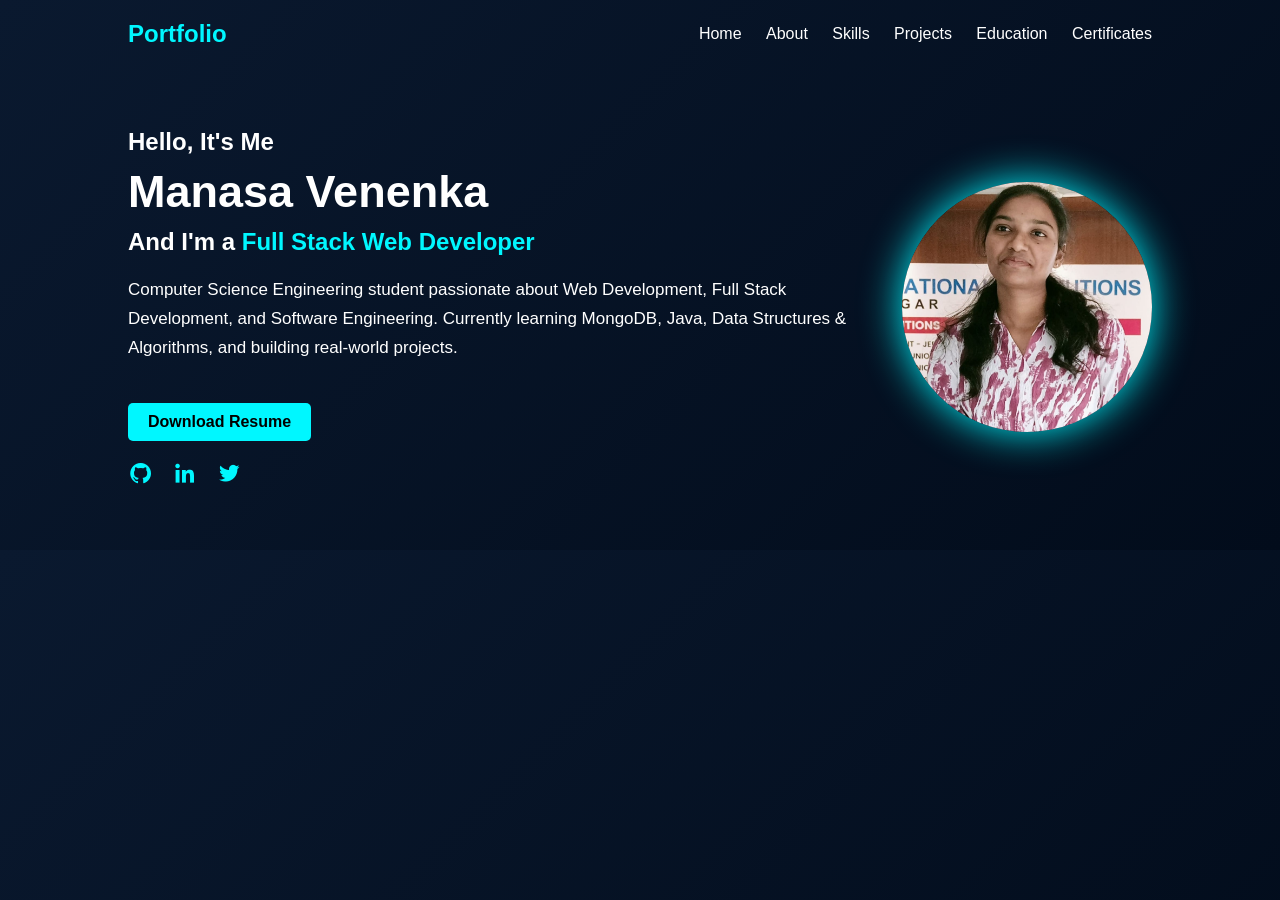
<file: index.html>
<!DOCTYPE html>
<html lang="en">

<head>
    <meta charset="UTF-8">
    <meta name="viewport" content="width=device-width, initial-scale=1.0">
    <title>Manasa Portfolio</title>

    <!-- CSS LINK -->
    <link rel="stylesheet" href="style.css">

    <!-- ICONS -->
    <link href='https://unpkg.com/boxicons@2.1.4/css/boxicons.min.css' rel='stylesheet'>
</head>

<body>

<!-- ===== NAVBAR ===== -->
<header class="header">
    <h2 class="logo">Portfolio</h2>

    <nav class="navbar">
        <a href="index.html">Home</a>
        <a href="about.html">About</a>
        <a href="skill.html">Skills</a>
        <a href="projects.html">Projects</a>
        <a href="education.html">Education</a>
        <a href="certifications.html">Certificates</a>
    </nav>
</header>


<!-- ===== HOME SECTION ===== -->
<section class="home" id="home">

    <div class="home-content">
        <h3>Hello, It's Me</h3>
        <h1>Manasa Venenka</h1>
        <h3>And I'm a <span>Full Stack Web Developer</span></h3>

        <p>
        Computer Science Engineering student passionate about
        Web Development, Full Stack Development, and Software Engineering.
        Currently learning MongoDB, Java, Data Structures & Algorithms,
        and building real-world projects.
        </p>
        <a href="MansaResume.pdf" class="btn" target="_blank">Download Resume</a>

        <!-- SOCIAL LINKS -->
        <div class="social-icons">
            <a href="https://github.com/manasavenenka" target="_blank"><i class='bx bxl-github'></i></a>
            <a href="https://linkedin.com/in/manasa-venenka-37275a32a?utm_source=share_via&utm_content=profile&utm_medium=member_android" target="_blank"><i class='bx bxl-linkedin'></i></a>
            <a href="https://twitter.com/VenenkaManasa" target="_blank"><i class='bx bxl-twitter'></i></a>
        </div>

    </div>

    <!-- IMAGE -->
    <div class="home-img">
        <img src="myphoto.jpg" alt="Profile Image">
    </div>

</section>

<!-- JS FILE -->
<script src="script.js"></script>

</body>
</html>
</file>
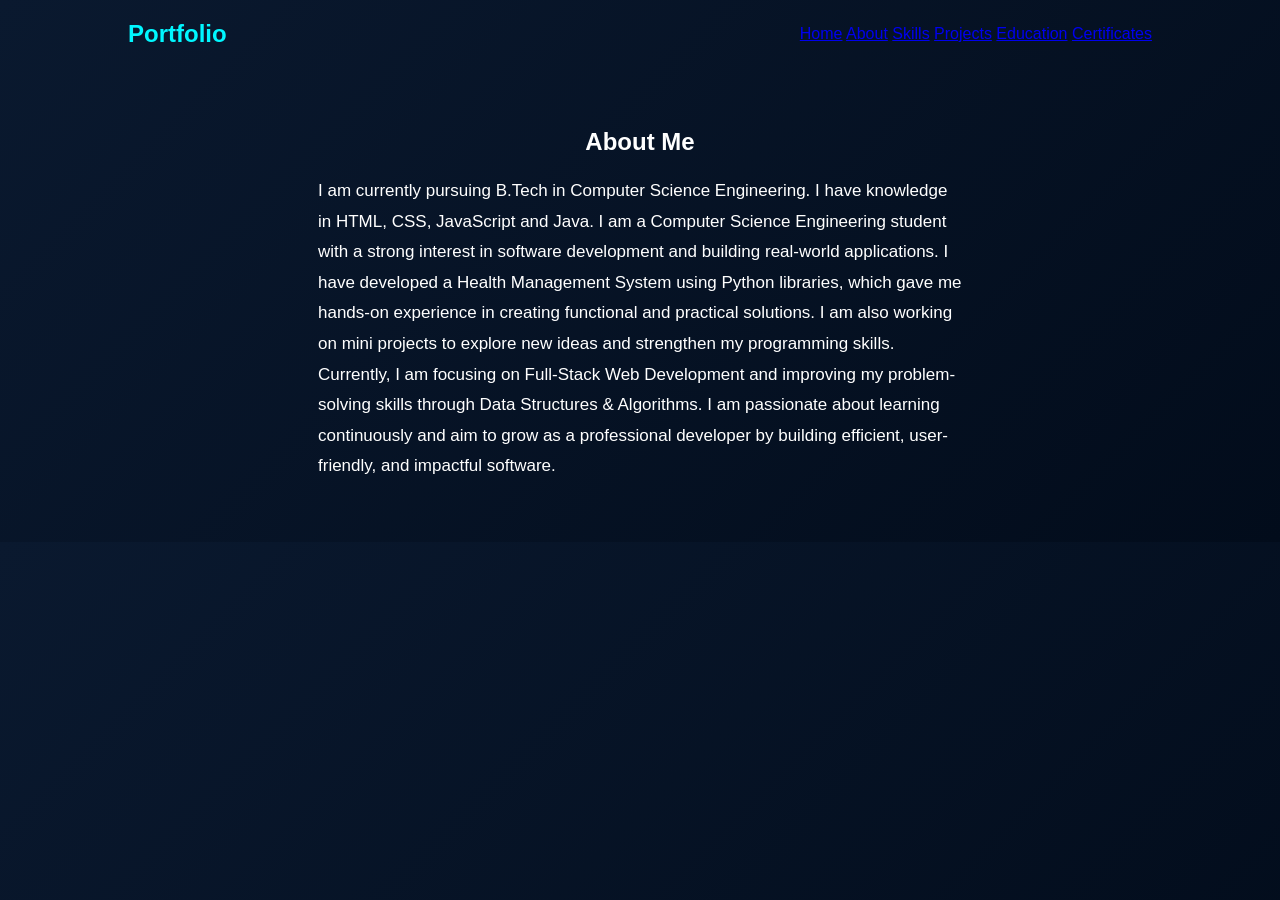
<file: about.html>
<!DOCTYPE html>
<html>
<head>
    <title>About</title>
    <link rel="stylesheet" href="style.css">
</head>

<body>

<header class="header">
    <h2 class="logo">Portfolio</h2>
    <nav>
        <a href="index.html">Home</a>
        <a href="about.html">About</a>
        <a href="skill.html">Skills</a>
        <a href="projects.html">Projects</a>
        <a href="education.html">Education</a>
        <a href="certifications.html">Certificates</a>
    </nav>
</header>

<section class="about">
    <h2>About Me</h2>
    <p>
        I am currently pursuing B.Tech in Computer Science Engineering.
        I have knowledge in HTML, CSS, JavaScript and Java.
        I am a Computer Science Engineering student with a strong interest in software development and building real-world applications. I have developed a Health Management System using Python libraries, which gave me hands-on experience in creating functional and practical solutions. I am also working on mini projects to explore new ideas and strengthen my programming skills.

Currently, I am focusing on Full-Stack Web Development and improving my problem-solving skills through Data Structures & Algorithms. I am passionate about learning continuously and aim to grow as a professional developer by building efficient, user-friendly, and impactful software.
    </p>
</section>

</body>
</html>
</file>
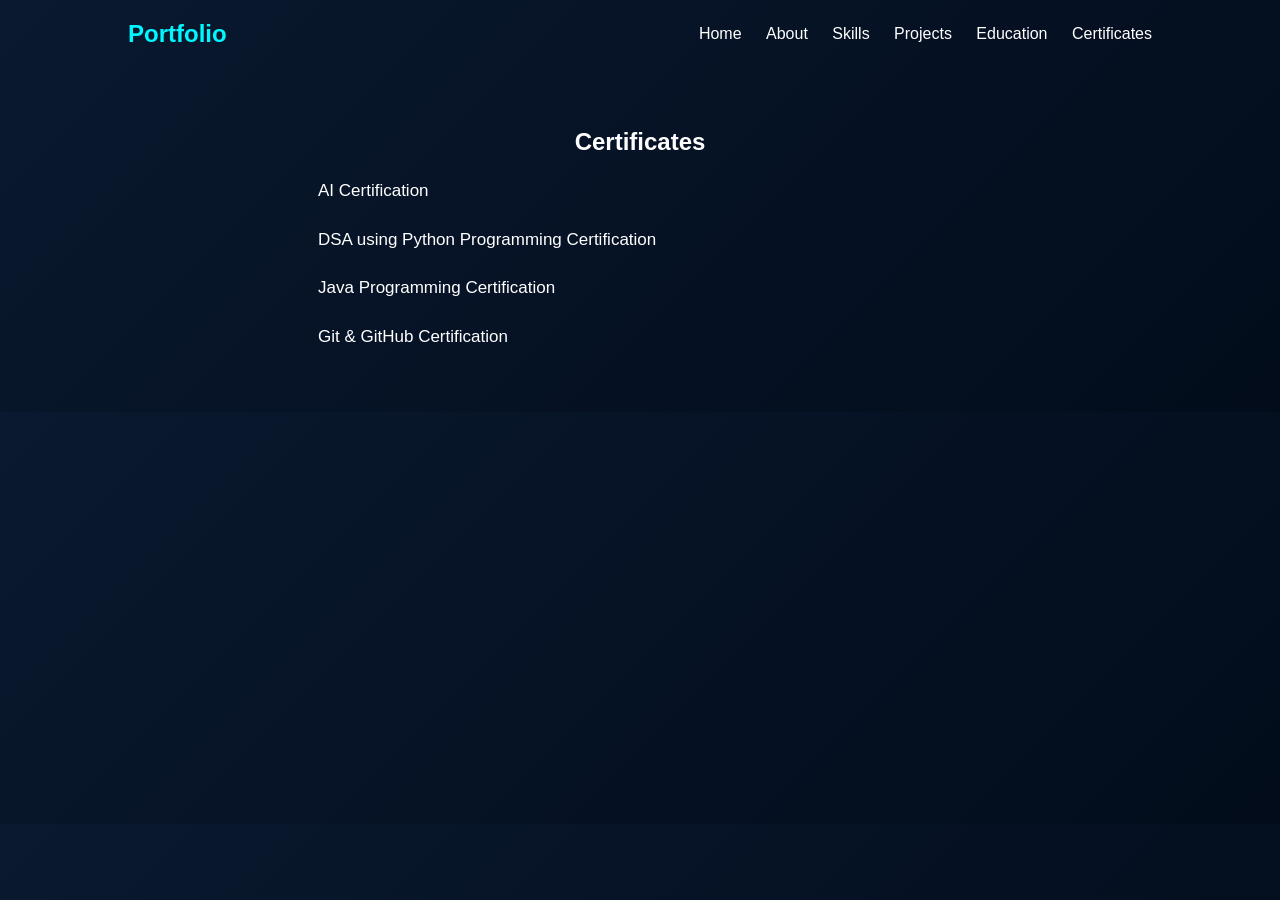
<file: certifications.html>
<!DOCTYPE html>
<html>
<head>
    <title>Certificates</title>
    <link rel="stylesheet" href="style.css">
</head>

<body>

<header class="header">
    <h2 class="logo">Portfolio</h2>

    <nav class="navbar">
        <a href="index.html">Home</a>
        <a href="about.html">About</a>
        <a href="skill.html">Skills</a>
        <a href="projects.html">Projects</a>
        <a href="education.html">Education</a>
        <a href="certifications.html">Certificates</a>
    </nav>
</header>

<section class="about">
    <h2>Certificates</h2>

    <p>AI Certification</p>
    <br>

    <p>DSA using Python Programming Certification</p>
    <br>

    <p>Java Programming Certification</p>
    <br>

    <p>Git & GitHub Certification</p>

</section>

</body>
</html>
</file>
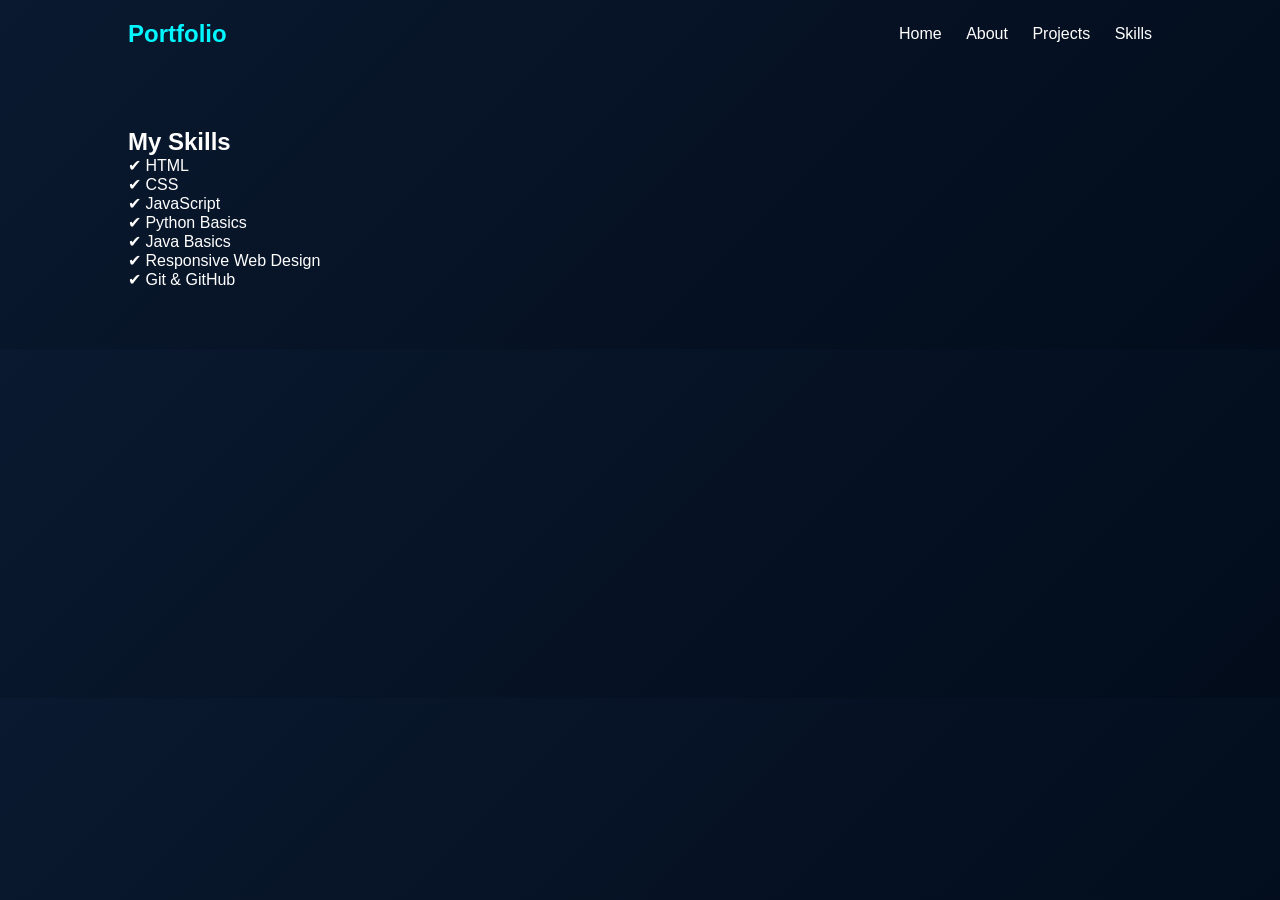
<file: contact.html>
<!DOCTYPE html>
<html>
<head>
    <title>Skills</title>
    <link rel="stylesheet" href="style.css">
</head>

<body>

<header class="header">
    <h2 class="logo">Portfolio</h2>

    <nav class="navbar">
        <a href="index.html">Home</a>
        <a href="about.html">About</a>
        <a href="projects.html">Projects</a>
        <a href="Skills.html">Skills</a>
    </nav>
</header>

<section class="contact">
    
    <h2>My Skills</h2>

    <div class="contact-content">
        <p>✔ HTML</p>
        <p>✔ CSS</p>
        <p>✔ JavaScript</p>
        <p>✔ Python Basics</p>
        <p>✔ Java Basics</p>
        <p>✔ Responsive Web Design</p>
        <p>✔ Git & GitHub</p>
    </div>

</section>

</body>
</html>
</file>
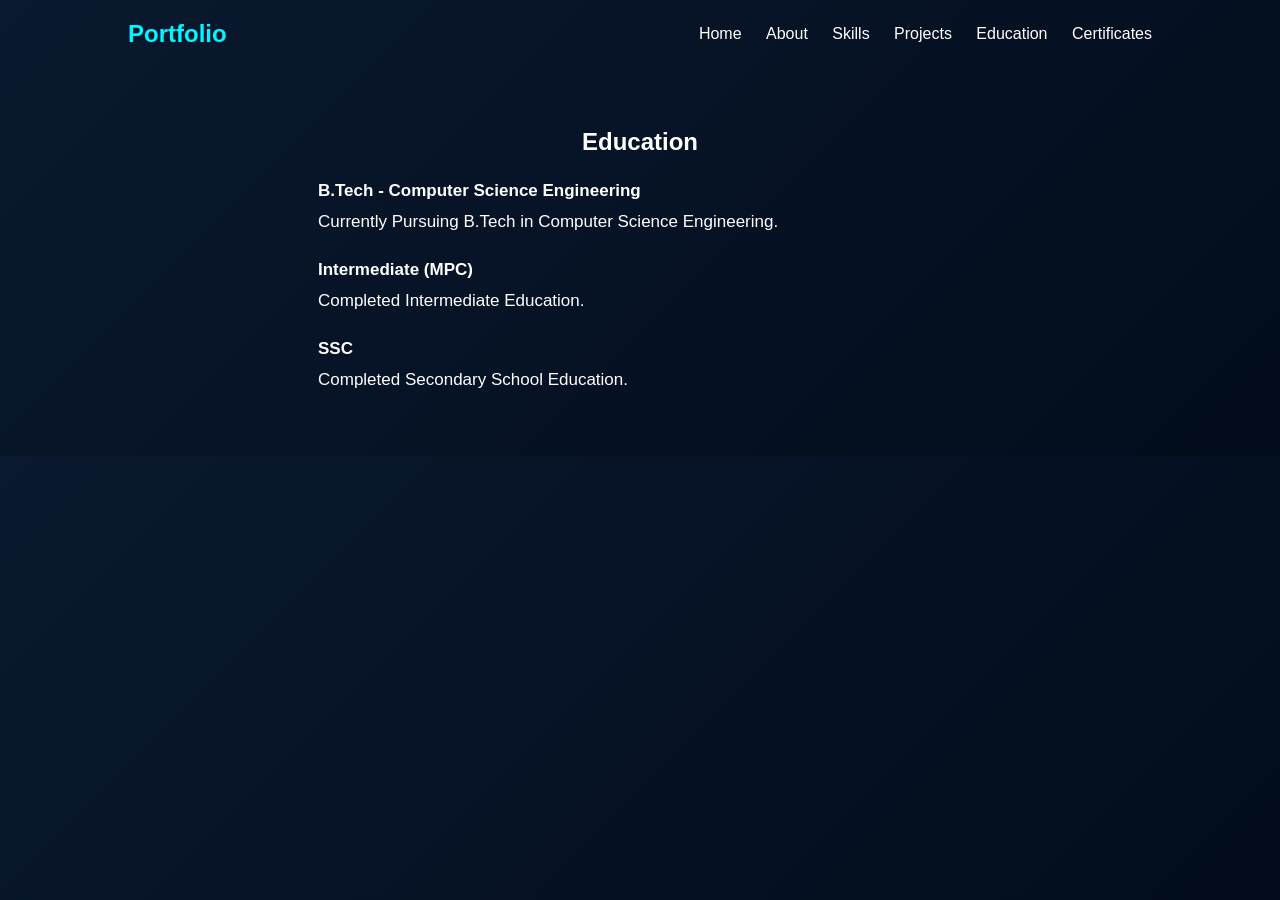
<file: education.html>
<!DOCTYPE html>
<html>
<head>
    <title>Education</title>
    <link rel="stylesheet" href="style.css">
</head>

<body>

<header class="header">
    <h2 class="logo">Portfolio</h2>

    <nav class="navbar">
        <a href="index.html">Home</a>
        <a href="about.html">About</a>
        <a href="skill.html">Skills</a>
        <a href="projects.html">Projects</a>
        <a href="education.html">Education</a>
        <a href="certifications.html">Certificates</a>
    </nav>
</header>

<section class="about">
    <h2>Education</h2>

    <p>
        <strong>B.Tech - Computer Science Engineering</strong><br>
        Currently Pursuing B.Tech in Computer Science Engineering.
    </p>

    <br>

    <p>
        <strong>Intermediate (MPC)</strong><br>
        Completed Intermediate Education.
    </p>

    <br>

    <p>
        <strong>SSC</strong><br>
        Completed Secondary School Education.
    </p>

</section>

</body>
</html>
</file>
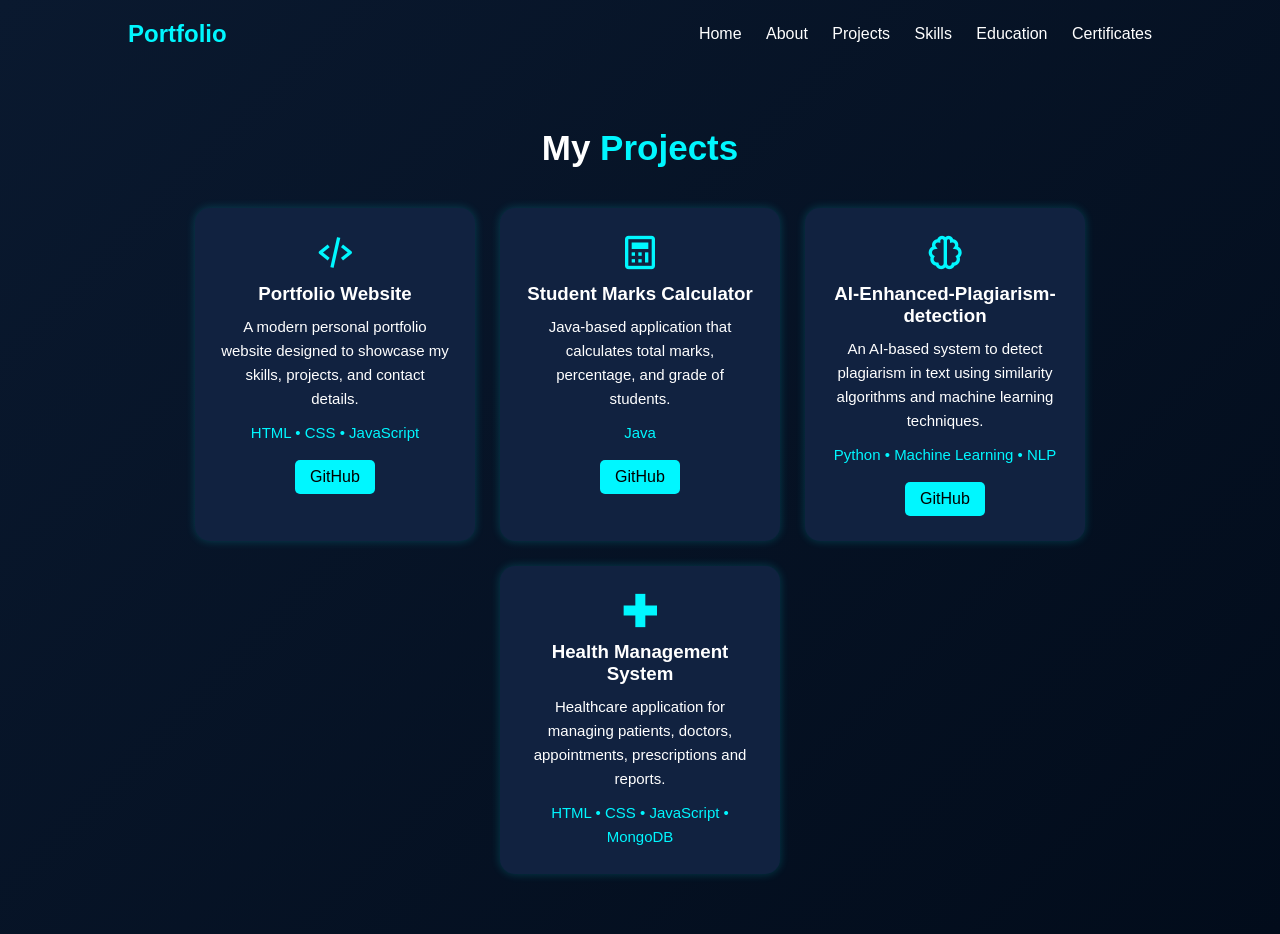
<file: projects.html>
<!DOCTYPE html>
<html lang="en">

<head>
    <meta charset="UTF-8">
    <title>Projects</title>

    <link rel="stylesheet" href="style.css">

    <!-- Icons -->
    <link href='https://unpkg.com/boxicons@2.1.4/css/boxicons.min.css' rel='stylesheet'>
</head>

<body>

<!-- NAVBAR -->
<header class="header">
    <h2 class="logo">Portfolio</h2>

    <nav class="navbar">
        <a href="index.html">Home</a>
        <a href="about.html">About</a>
        <a href="projects.html" class="active">Projects</a>
        <a href="skill.html">Skills</a>
        <a href="education.html">Education</a>
        <a href="certifications.html">Certificates</a>
    </nav>
</header>

<!-- PROJECTS -->
<section class="projects">

    <h2 class="heading">My <span>Projects</span></h2>

    <div class="project-container">

        <!-- PROJECT 1 -->
        <div class="project-box">
            <i class='bx bx-code-alt'></i>
            <h3>Portfolio Website</h3>

            <p>
                A modern personal portfolio website designed to showcase
                my skills, projects, and contact details.
            </p>

            <p class="tech">HTML • CSS • JavaScript</p>

            <div class="buttons">
                <a href="https://github.com/manasavenenka/portfolio" target="_blank">GitHub</a>
            </div>
        </div>

        <!-- PROJECT 2 -->
        <div class="project-box">
            <i class='bx bx-calculator'></i>
            <h3>Student Marks Calculator</h3>

            <p>
                Java-based application that calculates total marks,
                percentage, and grade of students.
            </p>

            <p class="tech">Java</p>

            <div class="buttons">
                <a href="https://github.com/manasavenenka/calculator" target="_blank">GitHub</a>
            </div>
        </div>

        <!-- PROJECT 3 -->
       <div class="project-box">
            <i class='bx bx-brain'></i>
            <h3>AI-Enhanced-Plagiarism-detection</h3>

            <p>
                An AI-based system to detect plagiarism in text using similarity
                algorithms and machine learning techniques.
            </p>

            <p class="tech">Python • Machine Learning • NLP</p>

            <div class="buttons">
                <a href="https://github.com/manasavenenka/ai-enhanced-plagiarism-detection" target="_blank">GitHub</a>
            </div>
        </div>

        <div class="project-box">
    <i class='bx bx-plus-medical'></i>

    <h3>Health Management System</h3>

    <p>
        Healthcare application for managing patients,
        doctors, appointments, prescriptions and reports.
    </p>

    <p class="tech">
        HTML • CSS • JavaScript • MongoDB
    </p>
</div>

    </div>

</section>

</body>
</html>
</file>
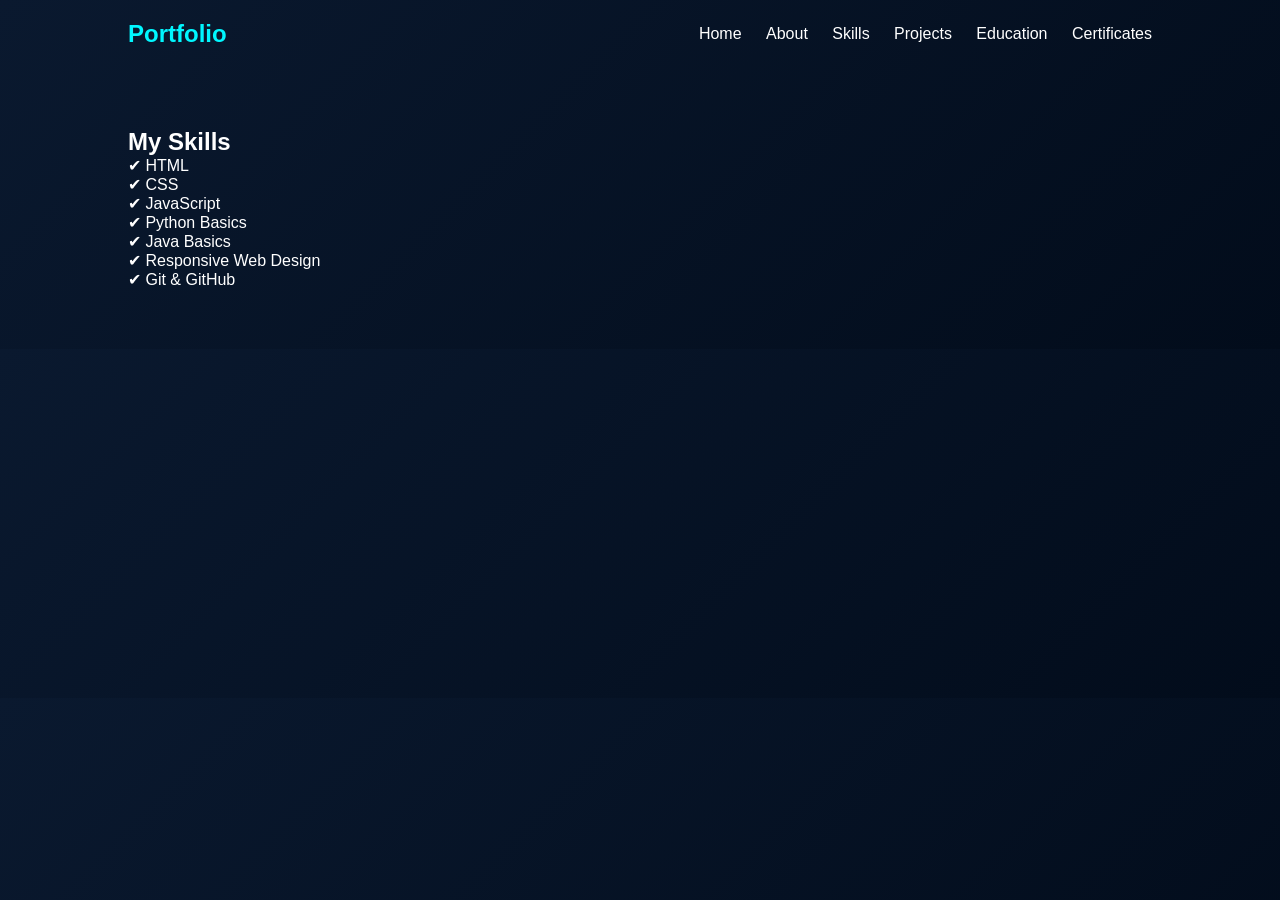
<file: skill.html>
<!DOCTYPE html>
<html>
<head>
    <title>Skills</title>
    <link rel="stylesheet" href="style.css">
</head>

<body>

<header class="header">
    <h2 class="logo">Portfolio</h2>

    <nav class="navbar">
        <a href="index.html">Home</a>
        <a href="about.html">About</a>
        <a href="skill.html">Skills</a>
        <a href="projects.html">Projects</a>
        <a href="education.html">Education</a>
        <a href="certifications.html">Certificates</a>
    </nav>
</header>

<section class="skills">
    
    <h2>My Skills</h2>

    <div class="contact-content">
        <p>✔ HTML</p>
        <p>✔ CSS</p>
        <p>✔ JavaScript</p>
        <p>✔ Python Basics</p>
        <p>✔ Java Basics</p>
        <p>✔ Responsive Web Design</p>
        <p>✔ Git & GitHub</p>
    </div>

</section>

</body>
</html>
</file>
<file: style.css>
/* RESET */
*{
    margin:0;
    padding:0;
    box-sizing:border-box;
    font-family:Arial, sans-serif;
}

/* BODY */
body{
    background:linear-gradient(135deg,#0a192f,#020c1b);
    color:white;
}

/* NAVBAR */
.header{
    display:flex;
    justify-content:space-between;
    align-items:center;
    padding:20px 10%;
}

.logo{
    color:#00f7ff;
}

.navbar a{
    color:white;
    margin-left:20px;
    text-decoration:none;
    transition:0.3s;
}

.navbar a:hover{
    color:#00f7ff;
}

/* ALL SECTIONS */
section{
    padding:60px 10%;
}

/* HOME */
.home{
    display:flex;
    justify-content:space-between;
    align-items:center;
    gap:50px;
}

.home-content h1{
    font-size:45px;
    margin:10px 0;
}

.home-content h3{
    font-size:24px;
}

.home-content span{
    color:#00f7ff;
}

.home-content p{
    margin:20px 0;
    line-height:1.7;
    font-size:17px;
}

/* IMAGE */
.home-img img{
    width:250px;
    height:250px;
    border-radius:50%;
    object-fit:cover;
    box-shadow:0 0 40px #00f7ff;
}

/* SOCIAL ICONS */
.social-icons{
    margin-top:20px;
}

.social-icons a{
    color:#00f7ff;
    font-size:25px;
    margin-right:15px;
}

/* BUTTON */
.btn{
    display:inline-block;
    margin-top:20px;
    padding:10px 20px;
    background:#00f7ff;
    color:black;
    text-decoration:none;
    border-radius:5px;
    font-weight:bold;
}

/* ABOUT */
.about{
    max-width:900px;
    margin:auto;
}

.about h2{
    text-align:center;
    margin-bottom:20px;
}

.about p{
    line-height:1.8;
    font-size:17px;
}

/* PROJECTS */
.heading{
    text-align:center;
    font-size:35px;
    margin-bottom:40px;
}

.heading span{
    color:#00f7ff;
}

.project-container{
    display:flex;
    justify-content:center;
    gap:25px;
    flex-wrap:wrap;
}

.project-box{
    background:#112240;
    padding:25px;
    width:280px;
    border-radius:15px;
    text-align:center;
    transition:0.3s;
    box-shadow:0 0 10px #00f7ff33;
}

.project-box:hover{
    transform:translateY(-10px);
    box-shadow:0 0 25px #00f7ff;
}

.project-box i{
    font-size:40px;
    color:#00f7ff;
    margin-bottom:10px;
}

.project-box h3{
    margin-bottom:10px;
}

.project-box p{
    font-size:15px;
    line-height:1.6;
}

.tech{
    margin-top:10px;
    color:#00f7ff;
}

.buttons a{
    display:inline-block;
    margin-top:15px;
    padding:8px 15px;
    background:#00f7ff;
    color:black;
    border-radius:5px;
    text-decoration:none;
}

/* SKILLS */
.skill-container{
    display:flex;
    justify-content:center;
    flex-wrap:wrap;
    gap:25px;
}

.skill-box{
    width:280px;
    background:#112240;
    padding:25px;
    border-radius:15px;
    text-align:center;
}

.skill-content p{
    font-size:17px;
    margin:10px 0;
}

/* MOBILE RESPONSIVE */
@media(max-width:768px){

    .header{
        flex-direction:column;
        text-align:center;
    }

    .navbar{
        margin-top:10px;
    }

    .navbar a{
        margin:5px;
        font-size:14px;
    }

    section{
        padding:40px 6%;
    }

    .home{
        flex-direction:column-reverse;
        text-align:center;
    }

    .home-content h1{
        font-size:32px;
    }

    .home-content h3{
        font-size:20px;
    }

    .home-content p,
    .about p,
    .skill-content p,
    .project-box p{
        font-size:16px;
    }

    .home-img img{
        width:180px;
        height:180px;
    }

    .project-box,
    .skill-box{
        width:100%;
    }

    .heading{
        font-size:28px;
    }
}
</file>
